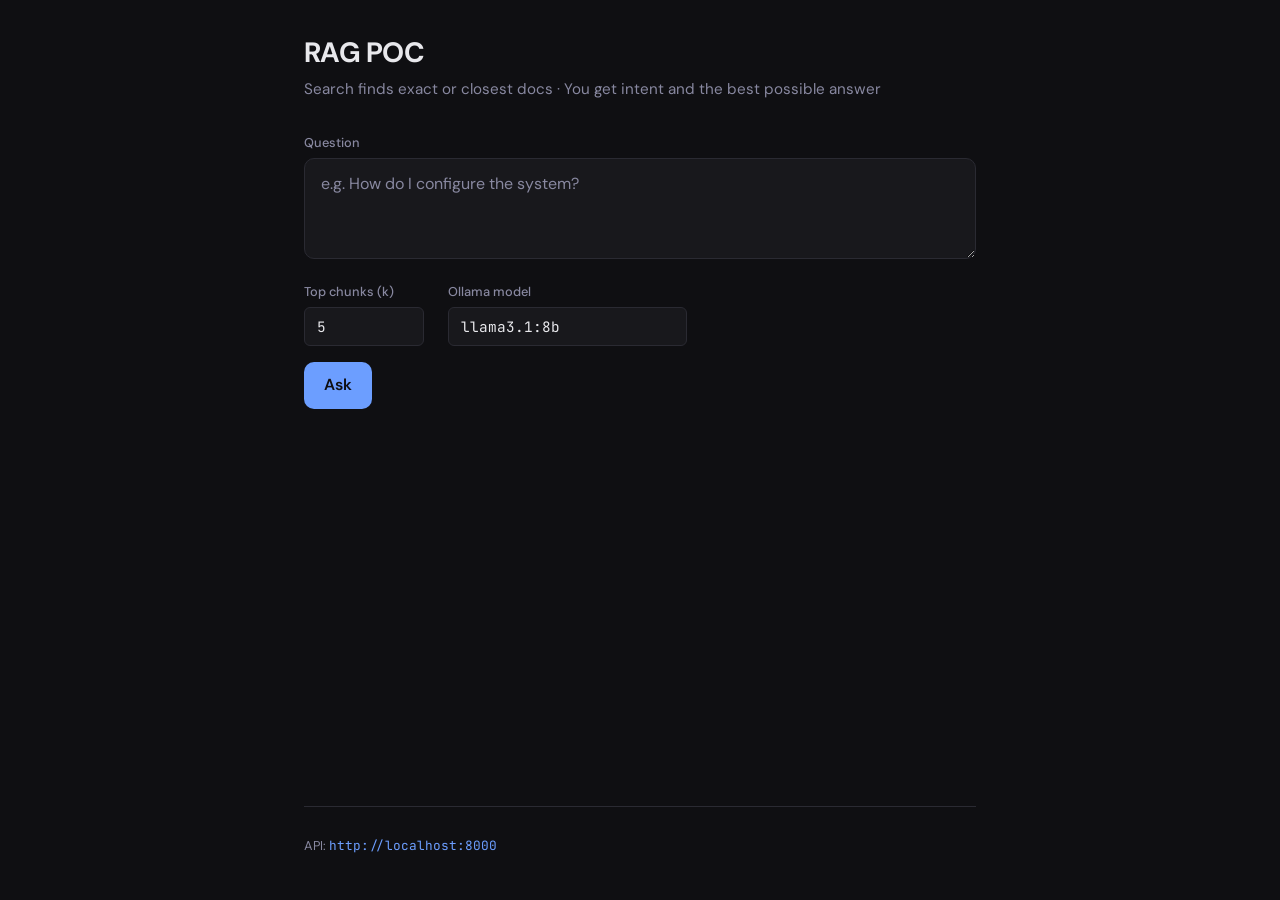
<file: frontend/index.html>
<!DOCTYPE html>
<html lang="en">
<head>
  <meta charset="UTF-8" />
  <meta name="viewport" content="width=device-width, initial-scale=1.0" />
  <title>RAG POC – Ask the knowledge base</title>
  <link rel="stylesheet" href="css/style.css" />
  <link rel="preconnect" href="https://fonts.googleapis.com" />
  <link rel="preconnect" href="https://fonts.gstatic.com" crossorigin />
  <link href="https://fonts.googleapis.com/css2?family=DM+Sans:ital,opsz,wght@0,9..40,400;0,9..40,500;0,9..40,600;0,9..40,700&family=JetBrains+Mono:wght@400;500&display=swap" rel="stylesheet" />
</head>
<body>
  <div class="app">
    <header class="header">
      <h1>RAG POC</h1>
      <p class="tagline">Search finds exact or closest docs · You get intent and the best possible answer</p>
    </header>

    <main class="main">
      <section class="ask-section">
        <form id="ask-form" class="ask-form">
          <div class="input-wrap">
            <label for="question">Question</label>
            <textarea
              id="question"
              name="question"
              rows="3"
              placeholder="e.g. How do I configure the system?"
              required
            ></textarea>
          </div>
          <div class="options">
            <div class="field">
              <label for="k">Top chunks (k)</label>
              <input type="number" id="k" name="k" value="5" min="1" max="20" />
            </div>
            <div class="field">
              <label for="model">Ollama model</label>
              <input type="text" id="model" name="model" value="llama3.1:8b" placeholder="llama3.1:8b" />
            </div>
          </div>
          <button type="submit" id="submit-btn" class="btn btn-primary">Ask</button>
        </form>
      </section>

      <section id="result-section" class="result-section hidden">
        <div class="result-tabs">
          <button type="button" class="tab active" data-tab="answer">Answer</button>
          <button type="button" class="tab" data-tab="sources">Sources</button>
        </div>
        <div id="answer-panel" class="panel active">
          <div id="answer-content" class="content markdown"></div>
        </div>
        <div id="sources-panel" class="panel">
          <div id="sources-content" class="content sources-list"></div>
        </div>
      </section>

      <section id="error-section" class="error-section hidden">
        <p id="error-message" class="error-message"></p>
      </section>

      <section id="loading" class="loading hidden">
        <div class="spinner"></div>
        <p>Retrieving and generating answer…</p>
      </section>
    </main>

    <footer class="footer">
      <p>API: <span id="api-url">http://localhost:8000</span></p>
    </footer>
  </div>
  <script src="js/app.js"></script>
</body>
</html>
</file>
<file: frontend/css/style.css>
:root {
  --bg: #0f0f12;
  --surface: #18181c;
  --surface-hover: #1e1e24;
  --border: #2a2a32;
  --text: #e8e8ec;
  --text-muted: #8888a0;
  --accent: #6c9eff;
  --accent-dim: #4a7ad4;
  --success: #7ee787;
  --error: #f07178;
  --radius: 10px;
  --font: "DM Sans", system-ui, sans-serif;
  --font-mono: "JetBrains Mono", monospace;
}

* {
  box-sizing: border-box;
}

body {
  margin: 0;
  min-height: 100vh;
  font-family: var(--font);
  font-size: 16px;
  color: var(--text);
  background: var(--bg);
  line-height: 1.5;
}

.app {
  max-width: 720px;
  margin: 0 auto;
  padding: 2rem 1.5rem;
  min-height: 100vh;
  display: flex;
  flex-direction: column;
}

.header {
  margin-bottom: 2rem;
}

.header h1 {
  margin: 0 0 0.25rem 0;
  font-size: 1.75rem;
  font-weight: 700;
  letter-spacing: -0.02em;
}

.tagline {
  margin: 0;
  color: var(--text-muted);
  font-size: 0.95rem;
}

.main {
  flex: 1;
}

.ask-form {
  display: flex;
  flex-direction: column;
  gap: 1rem;
}

.input-wrap label,
.field label {
  display: block;
  font-size: 0.8rem;
  font-weight: 500;
  color: var(--text-muted);
  margin-bottom: 0.35rem;
}

#question {
  width: 100%;
  padding: 0.85rem 1rem;
  font: inherit;
  font-family: var(--font);
  color: var(--text);
  background: var(--surface);
  border: 1px solid var(--border);
  border-radius: var(--radius);
  resize: vertical;
  min-height: 80px;
}

#question::placeholder {
  color: var(--text-muted);
}

#question:focus {
  outline: none;
  border-color: var(--accent);
  box-shadow: 0 0 0 2px rgba(108, 158, 255, 0.2);
}

.options {
  display: flex;
  gap: 1.5rem;
  flex-wrap: wrap;
}

.field input {
  width: 100%;
  min-width: 120px;
  padding: 0.5rem 0.75rem;
  font: inherit;
  font-family: var(--font-mono);
  font-size: 0.9rem;
  color: var(--text);
  background: var(--surface);
  border: 1px solid var(--border);
  border-radius: 6px;
}

.field input:focus {
  outline: none;
  border-color: var(--accent);
}

.btn {
  padding: 0.7rem 1.25rem;
  font: inherit;
  font-weight: 600;
  border: none;
  border-radius: var(--radius);
  cursor: pointer;
  transition: background 0.15s, transform 0.1s;
}

.btn:active {
  transform: scale(0.98);
}

.btn-primary {
  background: var(--accent);
  color: var(--bg);
  align-self: flex-start;
}

.btn-primary:hover:not(:disabled) {
  background: var(--accent-dim);
}

.btn-primary:disabled {
  opacity: 0.6;
  cursor: not-allowed;
}

.result-section {
  margin-top: 2rem;
  background: var(--surface);
  border: 1px solid var(--border);
  border-radius: var(--radius);
  overflow: hidden;
}

.result-tabs {
  display: flex;
  border-bottom: 1px solid var(--border);
}

.tab {
  padding: 0.75rem 1.25rem;
  font: inherit;
  font-weight: 500;
  font-size: 0.9rem;
  color: var(--text-muted);
  background: none;
  border: none;
  cursor: pointer;
  border-bottom: 2px solid transparent;
  margin-bottom: -1px;
}

.tab:hover {
  color: var(--text);
}

.tab.active {
  color: var(--accent);
  border-bottom-color: var(--accent);
}

.panel {
  display: none;
  padding: 1.25rem;
}

.panel.active {
  display: block;
}

.content {
  font-size: 0.95rem;
  white-space: pre-wrap;
  word-break: break-word;
}

.content.markdown {
  line-height: 1.65;
}

.sources-list {
  display: flex;
  flex-direction: column;
  gap: 1rem;
}

.source-card {
  padding: 1rem;
  background: var(--bg);
  border-radius: 8px;
  border: 1px solid var(--border);
  font-size: 0.9rem;
}

.source-card .source-meta {
  font-family: var(--font-mono);
  font-size: 0.8rem;
  color: var(--text-muted);
  margin-bottom: 0.5rem;
}

.source-card .source-text {
  color: var(--text);
  white-space: pre-wrap;
  word-break: break-word;
  max-height: 120px;
  overflow-y: auto;
}

.error-section {
  margin-top: 1.5rem;
  padding: 1rem;
  background: rgba(240, 113, 120, 0.1);
  border: 1px solid var(--error);
  border-radius: var(--radius);
}

.error-message {
  margin: 0;
  color: var(--error);
  font-size: 0.9rem;
}

.loading {
  margin-top: 1.5rem;
  display: flex;
  align-items: center;
  gap: 0.75rem;
  color: var(--text-muted);
  font-size: 0.9rem;
}

.spinner {
  width: 22px;
  height: 22px;
  border: 2px solid var(--border);
  border-top-color: var(--accent);
  border-radius: 50%;
  animation: spin 0.7s linear infinite;
}

@keyframes spin {
  to { transform: rotate(360deg); }
}

.hidden {
  display: none !important;
}

.footer {
  margin-top: 2rem;
  padding-top: 1rem;
  border-top: 1px solid var(--border);
  font-size: 0.8rem;
  color: var(--text-muted);
}

#api-url {
  font-family: var(--font-mono);
  color: var(--accent);
}
</file>
